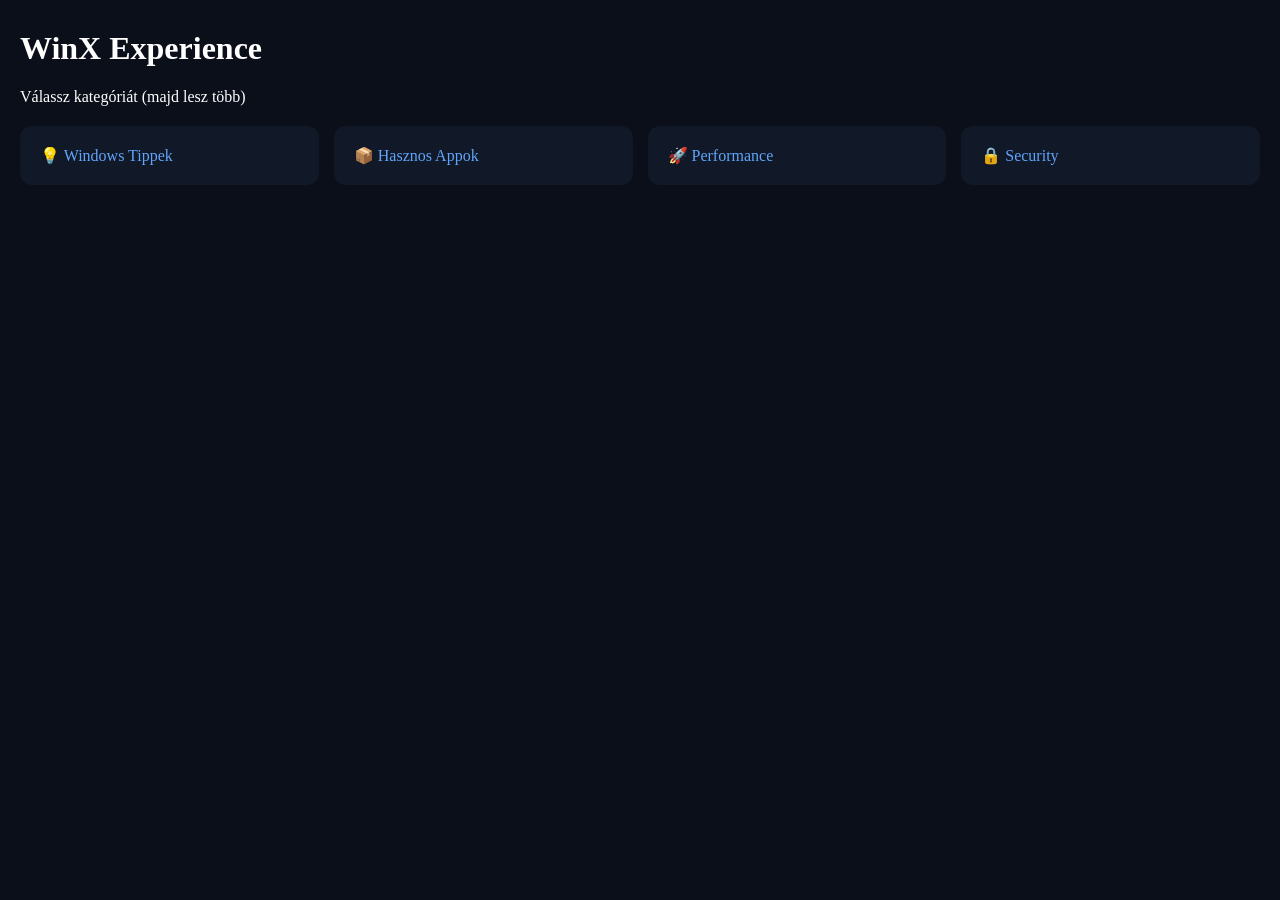
<file: index.html>
<!DOCTYPE html>
<html lang="hu">
<head>
<meta charset="UTF-8">
<title>WinX Web</title>
<link rel="stylesheet" href="style.css">
</head>
<body>

<h1>WinX Experience</h1>
<p>Válassz kategóriát (majd lesz több)</p>

<div class="cards">

<a class="card" href="tips.html">💡 Windows Tippek</a>
<a class="card" href="apps.html">📦 Hasznos Appok</a>
<a class="card" href="performance.html">🚀 Performance</a>
<a class="card" href="security.html">🔒 Security</a>

</div>

</body>
</html>
</file>
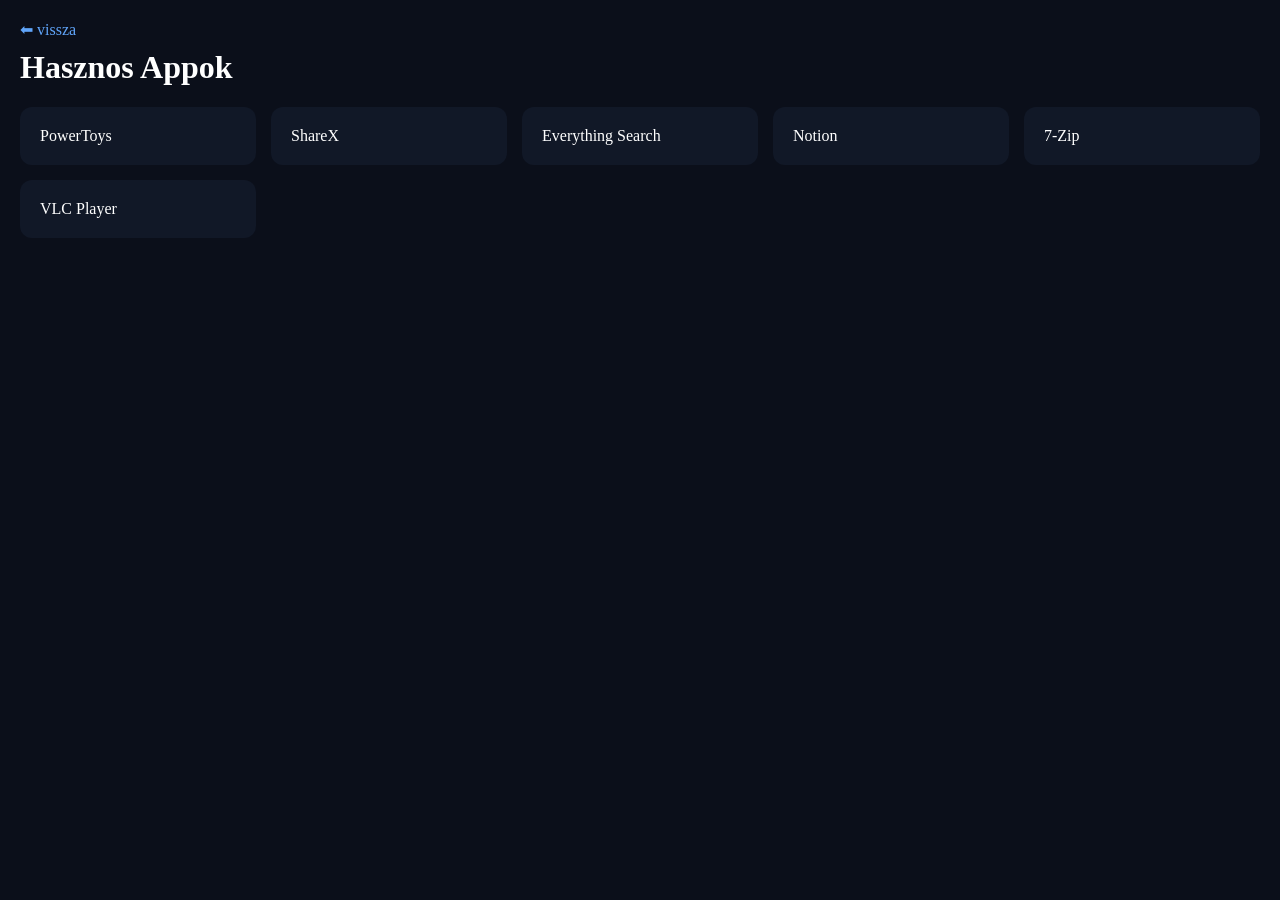
<file: apps.html>
<!DOCTYPE html>
<html lang="hu">
<head>
<meta charset="UTF-8">
<title>Appok</title>
<link rel="stylesheet" href="style.css">
</head>
<body>

<a href="index.html">⬅ vissza</a>

<h1>Hasznos Appok</h1>

<div class="cards">
<div class="card">PowerToys</div>
<div class="card">ShareX</div>
<div class="card">Everything Search</div>
<div class="card">Notion</div>
<div class="card">7-Zip</div>
<div class="card">VLC Player</div>
</div>

</body>
</html>
</file>
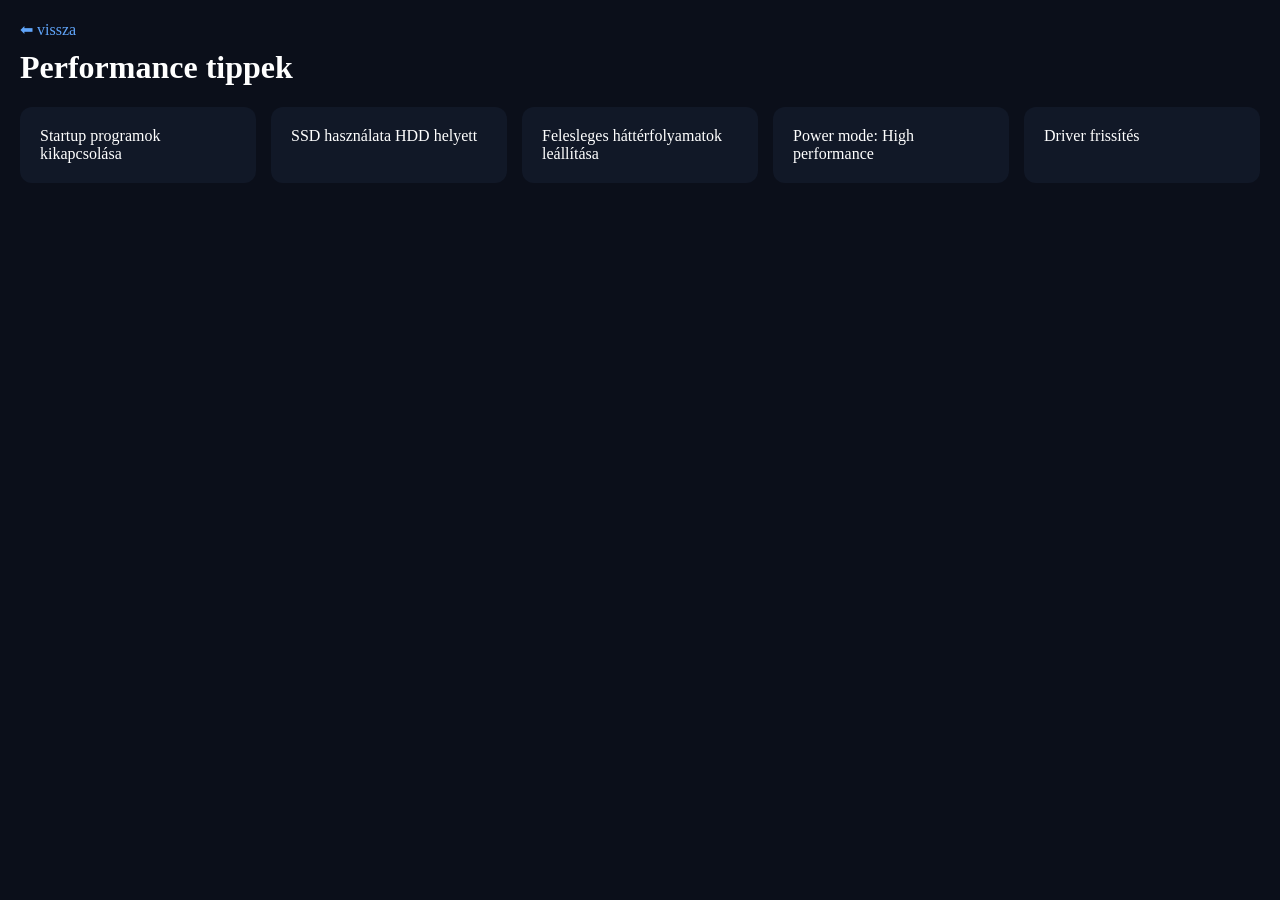
<file: performance.html>
<!DOCTYPE html>
<html lang="hu">
<head>
<meta charset="UTF-8">
<title>Performance</title>
<link rel="stylesheet" href="style.css">
</head>
<body>

<a href="index.html">⬅ vissza</a>

<h1>Performance tippek</h1>

<div class="cards">
<div class="card">Startup programok kikapcsolása</div>
<div class="card">SSD használata HDD helyett</div>
<div class="card">Felesleges háttérfolyamatok leállítása</div>
<div class="card">Power mode: High performance</div>
<div class="card">Driver frissítés</div>
</div>

</body>
</html>
</file>
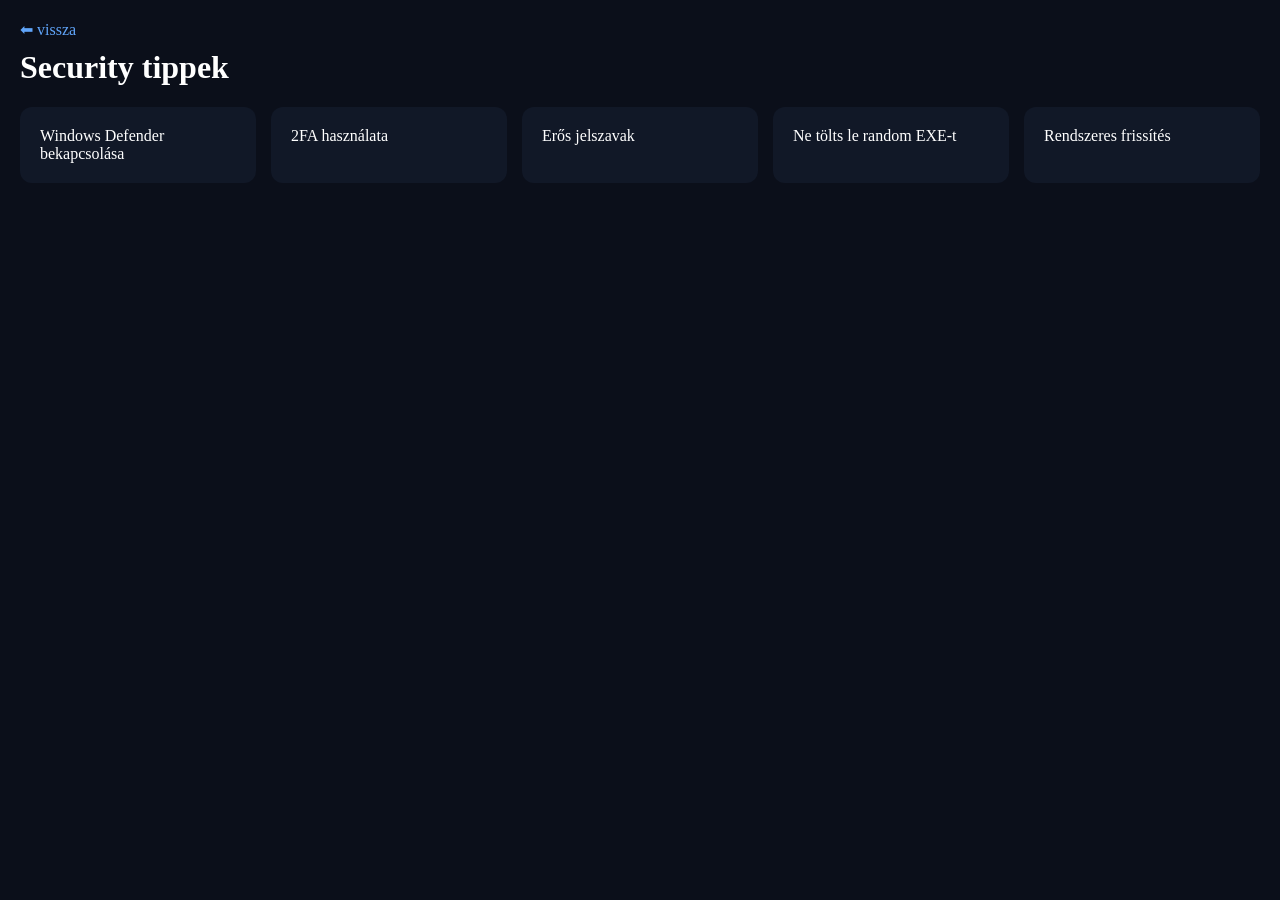
<file: security.html>
<!DOCTYPE html>
<html lang="hu">
<head>
<meta charset="UTF-8">
<title>Security</title>
<link rel="stylesheet" href="style.css">
</head>
<body>

<a href="index.html">⬅ vissza</a>

<h1>Security tippek</h1>

<div class="cards">
<div class="card">Windows Defender bekapcsolása</div>
<div class="card">2FA használata</div>
<div class="card">Erős jelszavak</div>
<div class="card">Ne tölts le random EXE-t</div>
<div class="card">Rendszeres frissítés</div>
</div>

</body>
</html>
</file>
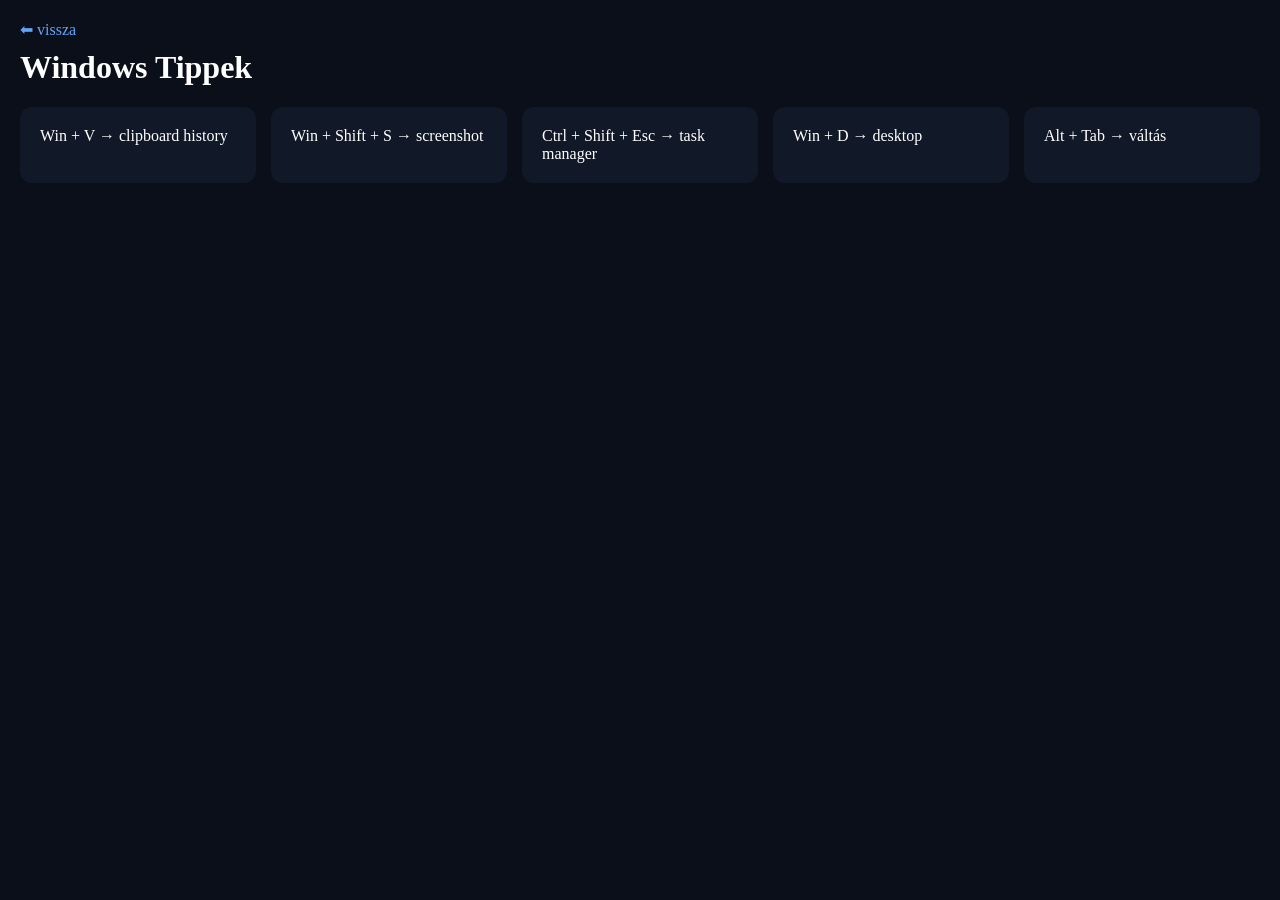
<file: tips.html>
<!DOCTYPE html>
<html lang="hu">
<head>
<meta charset="UTF-8">
<title>Tippek</title>
<link rel="stylesheet" href="style.css">
</head>
<body>

<a href="index.html">⬅ vissza</a>

<h1>Windows Tippek</h1>

<div class="cards">
<div class="card">Win + V → clipboard history</div>
<div class="card">Win + Shift + S → screenshot</div>
<div class="card">Ctrl + Shift + Esc → task manager</div>
<div class="card">Win + D → desktop</div>
<div class="card">Alt + Tab → váltás</div>
</div>

</body>
</html>
</file>
<file: style.css>
body{
margin:0;
font-family:Segoe UI;
background:#0b0f1a;
color:white;
padding:20px;
}

h1{
margin-top:10px;
}

.cards{
display:grid;
grid-template-columns:repeat(auto-fit,minmax(200px,1fr));
gap:15px;
margin-top:20px;
}

.card{
background:#111827;
padding:20px;
border-radius:12px;
transition:.3s;
cursor:pointer;
}

.card:hover{
background:#1f2937;
transform:translateY(-5px);
}

a{
color:#60a5fa;
text-decoration:none;
}
</file>
